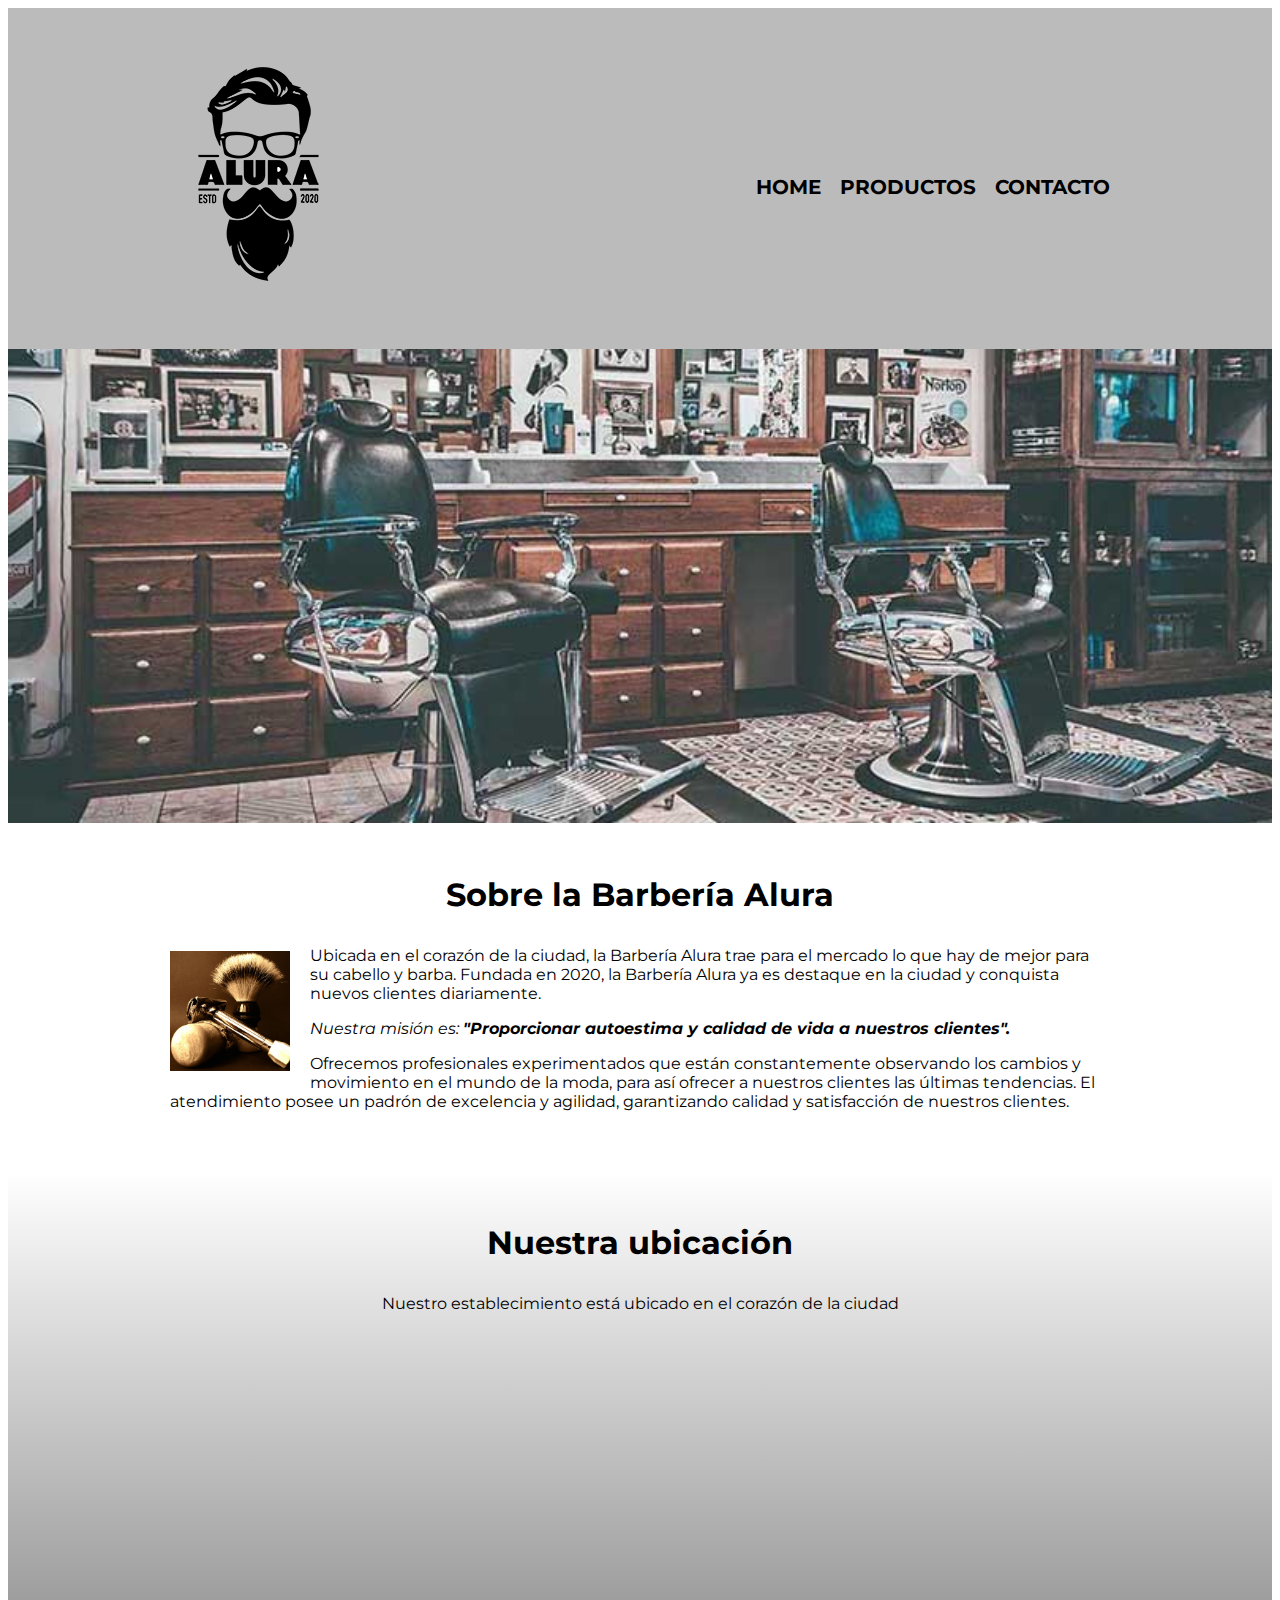
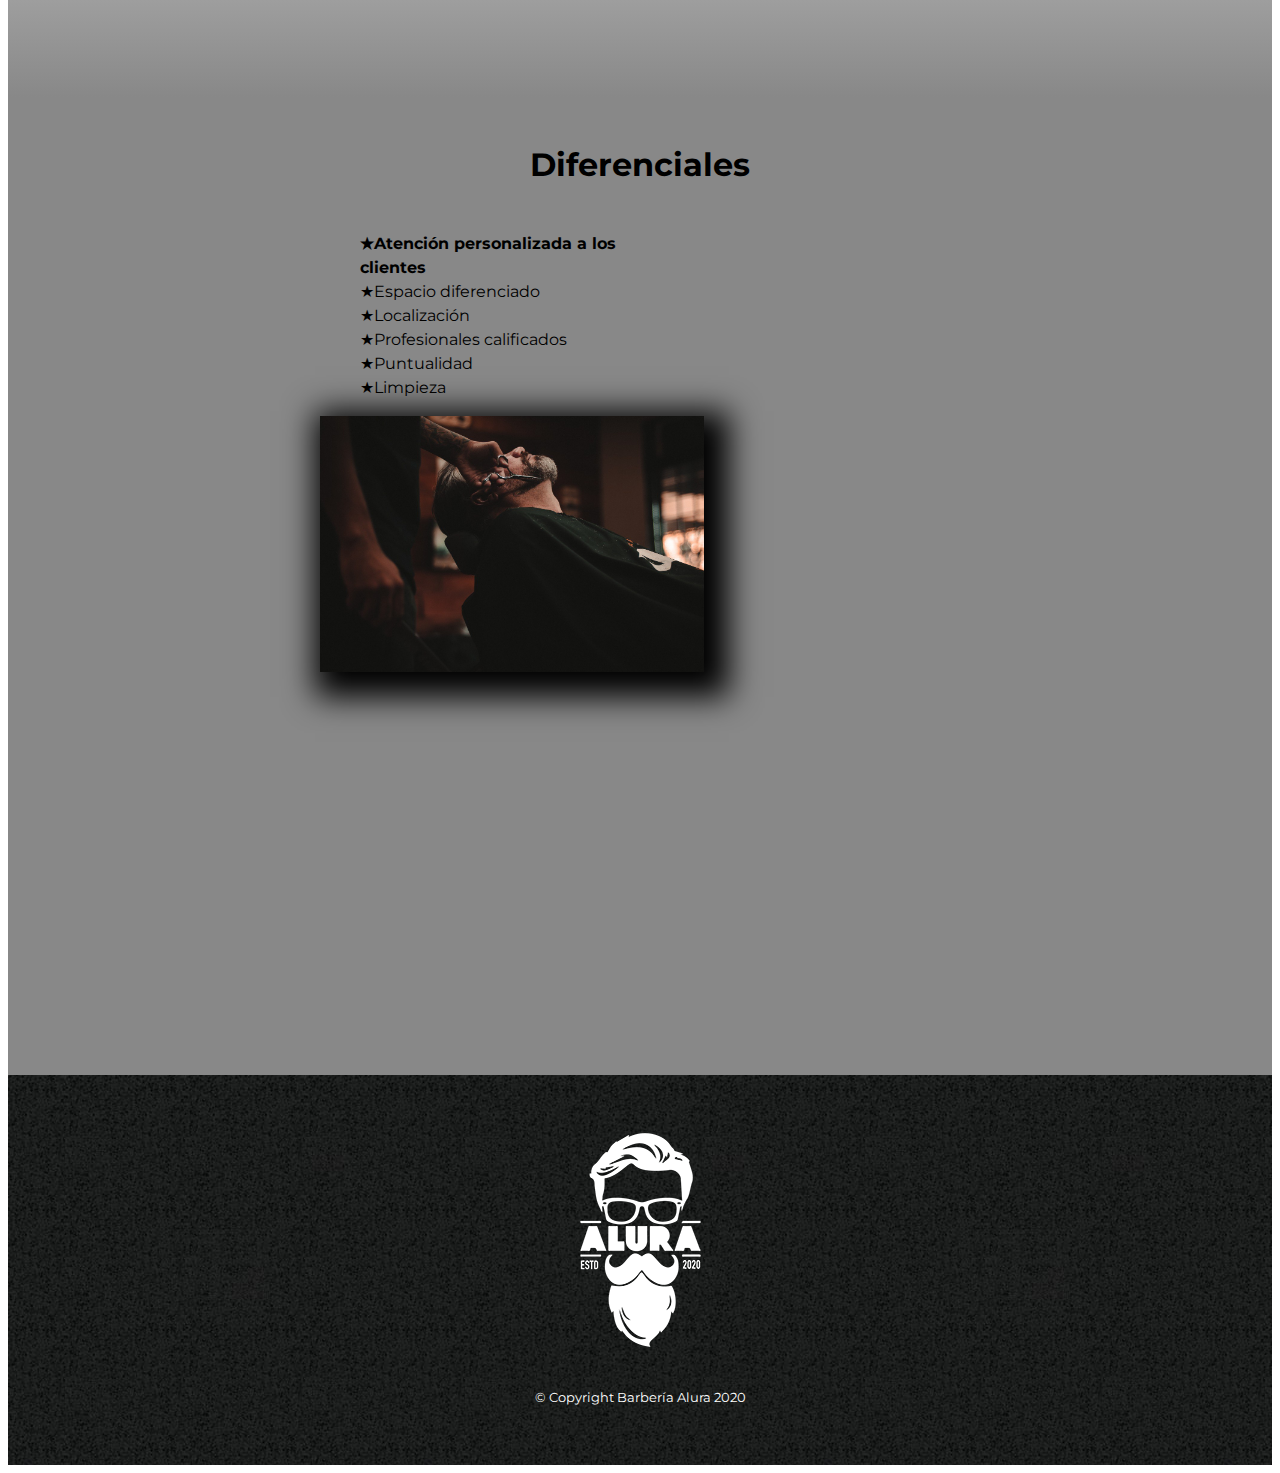
<file: alura-html5css3/index.html>
<!DOCTYPE html>

<head>
    <meta charset="UTF-8">

    <meta name="viewport" content="width=device-width">

    <html lang="es">

    <title> Barbería Alura</title>

    <link rel="stylesheet" href="reset.css">

    <link rel="stylesheet" href="style.css">

    <link href="https://fonts.googleapis.com/css2?family=Montserrat:wght@300&display=swap" rel="stylesheet">

</head>

<body>

    <header>
        <div class="caja">
            <h1> <img src="imagenes/imagenes/logo.png"></h1>
            <nav>

                <ul>
                    <li><a href="index.html">Home</a></li>
                    <li><a href="productos.html">Productos</a></li>
                    <li><a href="contacto.html">Contacto</a></li>
                </ul>
            </nav>
        </div>
    </header>


    <img class="banner" src="banner/banner/banner.jpg">
    <main>
        <section class="principal">
            <h2 class="titulo-principal">Sobre la Barbería Alura</h2>
            <img class="utensilios" src="imagenes/utensilios[1].jpg" alt="utensilios de un barbero">
            <p>Ubicada en el corazón de la ciudad, la Barbería Alura trae para el mercado lo que hay de mejor para su
                cabello y barba. Fundada en 2020, la Barbería Alura ya es destaque en la ciudad y conquista nuevos
                clientes
                diariamente.</p>
            <p id="mision"><em> Nuestra misión es: <strong>"Proporcionar autoestima y calidad de vida a nuestros
                        clientes".</strong></em></p>
            <p>Ofrecemos profesionales experimentados que están constantemente observando los cambios y movimiento en el
                mundo de la moda, para así ofrecer a nuestros clientes las últimas tendencias. El atendimiento posee un
                padrón de excelencia y agilidad, garantizando calidad y satisfacción de nuestros clientes.</p>
        </section>

        <section class="mapa">
            <h3 class="titulo-principal">Nuestra ubicación</h3>
            <p>Nuestro establecimiento está ubicado en el corazón de la ciudad</p>
            <div class="mapa-contenido">
            <iframe
                src="https://www.google.com/maps/embed?pb=!1m18!1m12!1m3!1d3656.4498404749006!2d-46.6345205854604!3d-23.588194784669533!2m3!1f0!2f0!3f0!3m2!1i1024!2i768!4f13.1!3m3!1m2!1s0x94ce5a2b2ed7f3a1%3A0xab35da2f5ca62674!2sCaelum%20-%20Education%20and%20Innovation!5e0!3m2!1ses-419!2sar!4v1663762162759!5m2!1ses-419!2sar"
                width="100%" height="300" style="border:0;" allowfullscreen="" loading="lazy"
                referrerpolicy="no-referrer-when-downgrade"></iframe>
            </div>

        </section>

        <section class="diferenciales">


            <h3 class="titulo-principal">Diferenciales</h3>

            <div class="contenido-diferenciales">
                <ul class="lista-diferenciales">
                    <li class="items">Atención personalizada a los clientes</li>
                    <li class="items">Espacio diferenciado</li>
                    <li class="items">Localización</li>
                    <li class="items">Profesionales calificados</li>
                    <li class="items">Puntualidad</li>
                    <li class="items">Limpieza</li>
                </ul><img src="diferenciales/diferenciales/diferenciales.jpg" class="imagen-diferenciales">
            </div>

            <div class="video">
                <iframe width="560" height="315" src="https://www.youtube.com/embed/wcVVXUV0YUY"
                    title="YouTube video player" frameborder="0"
                    allow="accelerometer; autoplay; clipboard-write; encrypted-media; gyroscope; picture-in-picture"
                    allowfullscreen></iframe>
            </div>
        </section>

            
    </main>

    <footer>
        <img src="imagenes/imagenes/logo-blanco.png">
        <p class="Copyright">&copy Copyright Barbería Alura 2020</p>

    </footer>


</body>

</html>
</file>
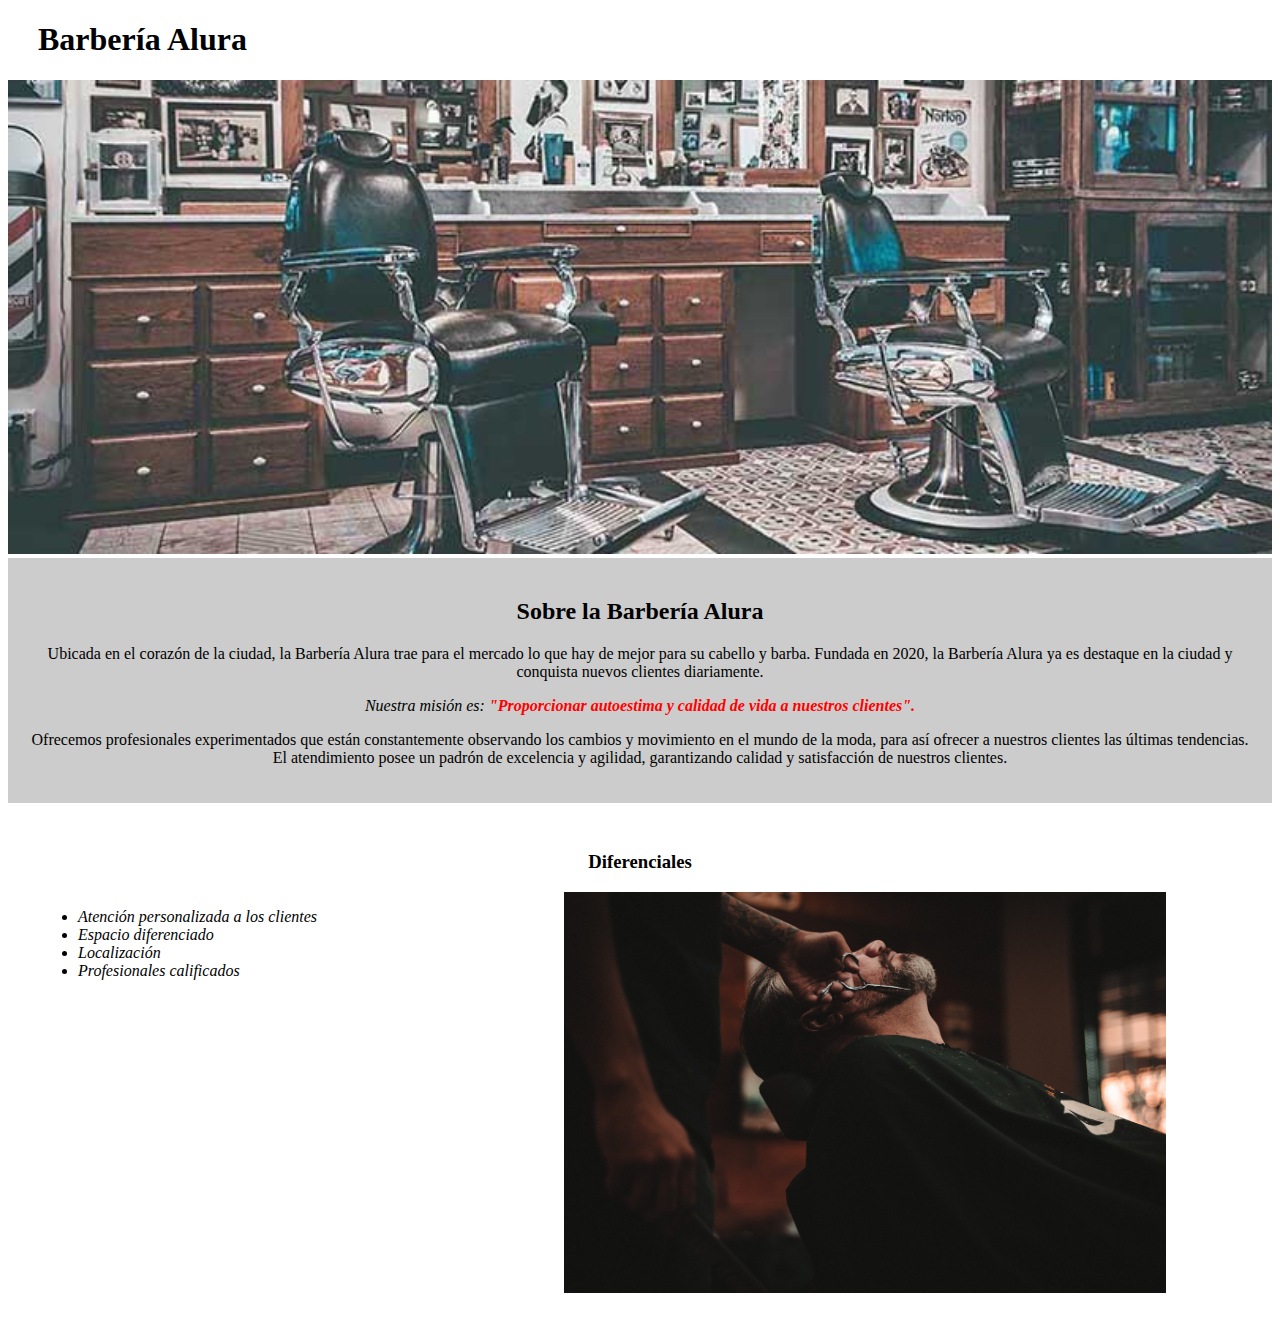
<file: alura-html5css3_parte1/index.html>
<!DOCTYPE html>

<head>
     <meta charset="UTF-8">

     <html lang="es">

     <title> Barbería Alura</title>

     <link rel="stylesheet" href="style.css">

</head>

<body>

    <header>
        <h1 class="titulo-principal">Barbería Alura</h1>
    
    </header>
    <img src="banner/banner/banner.jpg" id="banner">

    <div class="principal">
      <h2 class="titulo-centralizado">Sobre la Barbería Alura</h2>
        <p >Ubicada en el corazón de la ciudad, la Barbería Alura trae para el mercado lo que hay de mejor para su cabello y barba. Fundada en 2020, la Barbería Alura ya es destaque en la ciudad y conquista nuevos clientes diariamente.</p>
        <p id="mision"><em> Nuestra misión es: <strong>"Proporcionar autoestima y calidad de vida a nuestros clientes".</strong></em></p>
         <p>Ofrecemos profesionales experimentados que están constantemente observando los cambios y movimiento en el mundo de la moda, para así ofrecer a nuestros clientes las últimas tendencias. El atendimiento posee un padrón de excelencia y agilidad, garantizando calidad y satisfacción de nuestros clientes.</p> 
    </div>

    <div class="diferenciales">


     <h3 class="titulo-centralizado">Diferenciales</h3>

     <ul>
        <li class="items">Atención personalizada a los clientes</li>
        <li class="items">Espacio diferenciado</li>
        <li class="items">Localización</li>
        <li class="items">Profesionales calificados</li>
    </ul>

<img src="diferenciales/diferenciales/diferenciales.jpg" class="imagenDiferenciales">

    </div>
    

</body>
</html>
</file>
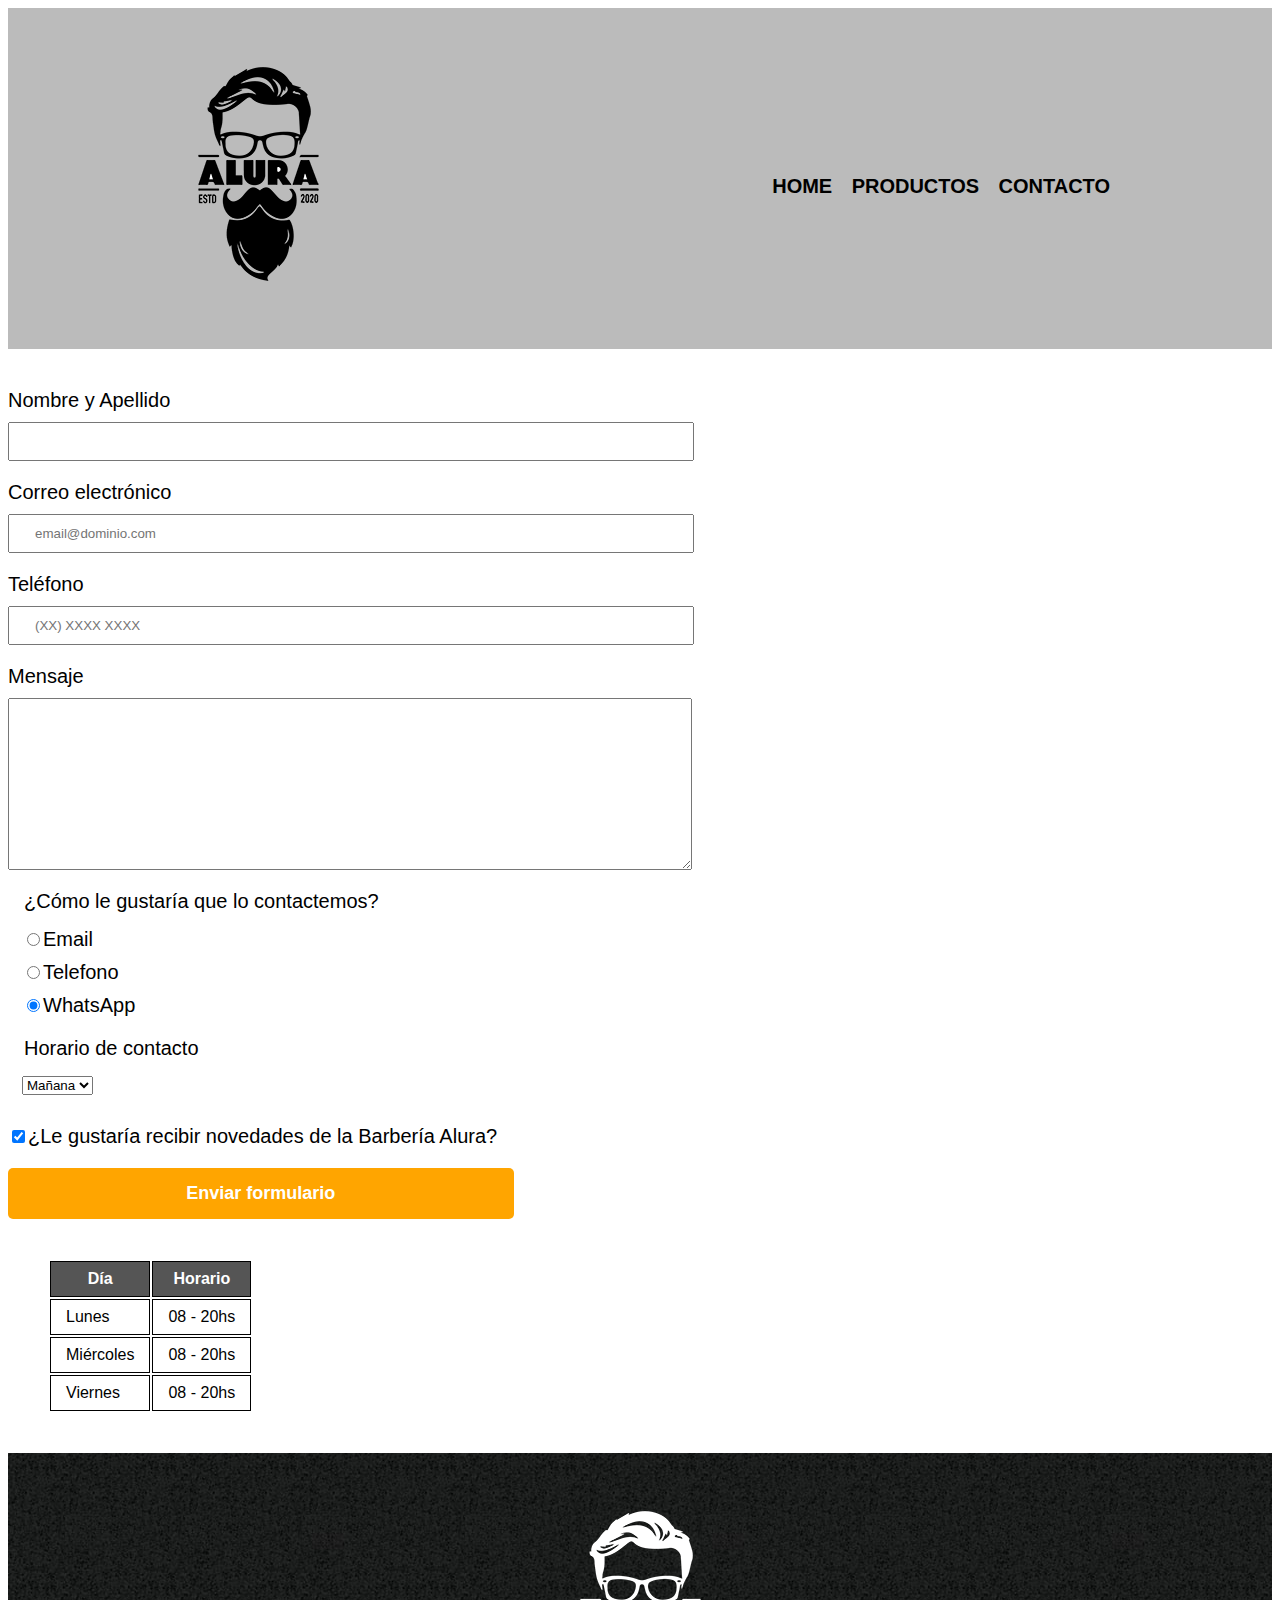
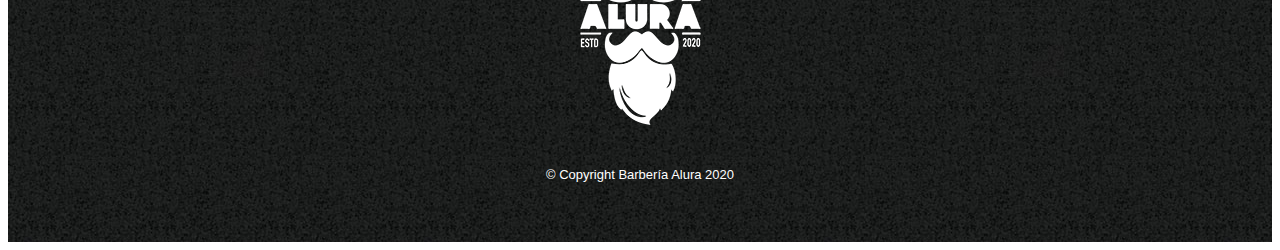
<file: alura-html5css3/contacto.html>
<!DOCTYPE html>

<html>

<head>
    <meta charset="UTF-8">

    <title>Contacto - Barbería Alura</title>

    <link rel="stylesheet" href="reset.css">

    <link rel="stylesheet" href="style.css">

</head>

<body>
    <header>
        <div class="caja">
            <h1> <img src="imagenes/imagenes/logo.png" alt="Logo de la Barbería Alura"></h1>
            <nav>

                <ul>
                    <li><a href="index.html">Home</a></li>
                    <li><a href="productos.html">Productos</a></li>
                    <li><a href="contacto.html">Contacto</a></li>
                </ul>
            </nav>
        </div>

    </header>

    <main>
        <form>


            <label for="nombreapellido">Nombre y Apellido</label>
            <input type="text" id="nombreapellido" class="input-padron" required>

            <label for="correoelectronico">Correo electrónico</label>
            <input type="email" id="correoelectronico" class="input-padron" required placeholder="email@dominio.com">

            <label for="telefono">Teléfono</label>
            <input type="text" id="telefono" class="input-padron" required placeholder="(XX) XXXX XXXX">

            <label for="mensaje">Mensaje</label>
            <textarea cols="70" rows="10" id="mensaje" class="input-padron" required></textarea>

            <fieldset>
                <legend>¿Cómo le gustaría que lo contactemos?</legend>


                <label for="radio-email"><input type="radio" name="contacto" value="email"
                        id="radio-email">Email</label>


                <label for="radio-telefono"><input type="radio" name="contacto" value="telefono"
                        id="radio-telefono">Telefono</label>


                <label for="radio-whatsapp"><input type="radio" name="contacto" value="whatsapp" id="radio-whatsapp"
                        checked>WhatsApp</label>

            </fieldset>

            <fieldset>
                <legend>Horario de contacto</legend>
                <select>
                    <option>Mañana</option>
                    <option>Tarde</option>
                    <option>Noche</option>
                </select>
            </fieldset>

            <label class="checkbox"><input type="checkbox" checked>¿Le gustaría recibir novedades de la Barbería
                Alura?</label>

            <input type="submit" value="Enviar formulario" class="enviar">
        </form>

        <table>

            <thead>
                <tr>
                    <th>Día</th>
                    <th>Horario</th>
                </tr>
            </thead>

            <tbody>
                <tr>
                    <td>Lunes</td>
                    <td> 08 - 20hs</td>
                </tr>
                <tr>
                    <td>Miércoles</td>
                    <td>08 - 20hs</td>
                </tr>

                <tr>
                    <td>Viernes</td>
                    <td>08 - 20hs</td>
                </tr>

            </tbody>
        </table>

    </main>

    <footer>
        <img src="imagenes/imagenes/logo-blanco.png" alt="Logo de la Barbería Alura">
        <p class="Copyright">&copy Copyright Barbería Alura 2020</p>

    </footer>
</body>

</html>
</file>
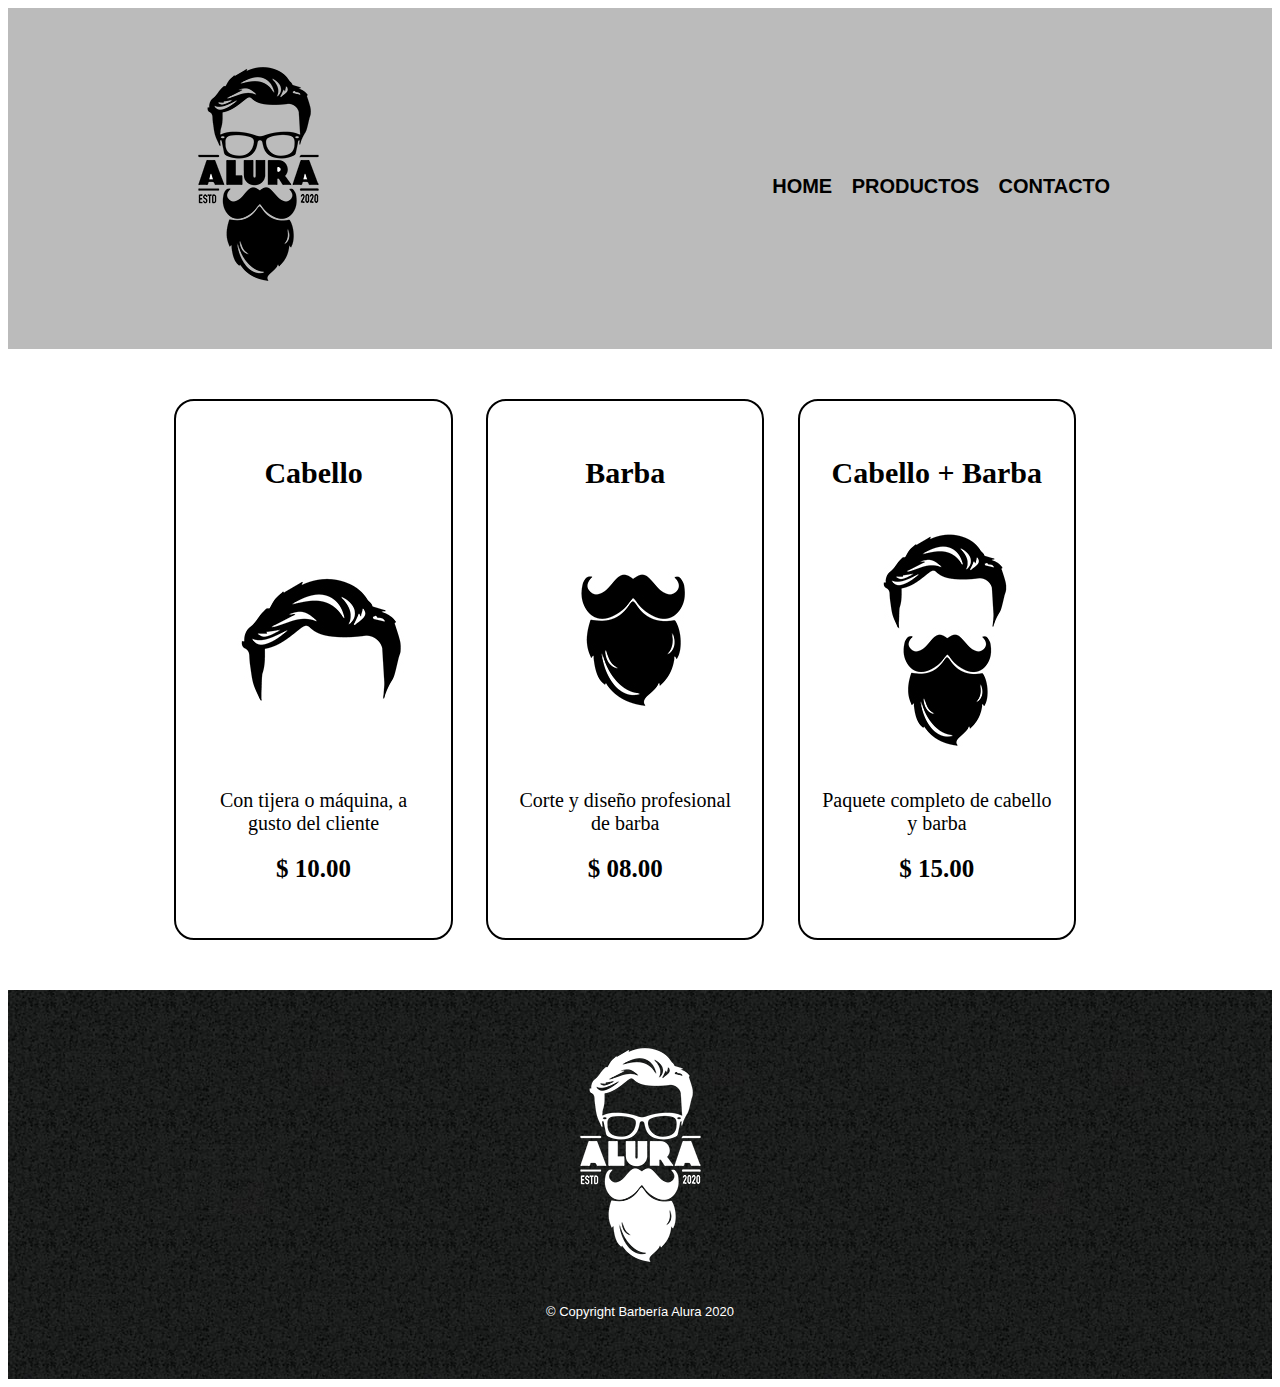
<file: alura-html5css3/productos.html>
<!DOCTYPE html>

<html>

    <head>
        <meta charset="UTF-8">

        <title>Barbería Alura</title>
        
        <link rel="stylesheet" href="reset.css">
         
        <link rel="stylesheet" href="style.css">

    </head>

<body>
    <header>
        <div class="caja">
            <h1> <img src="imagenes/imagenes/logo.png"></h1>
            <nav>

                <ul>
                    <li><a href="index.html">Home</a></li>
                    <li><a href="productos.html">Productos</a></li>
                    <li><a href="contacto.html">Contacto</a></li>
                </ul>
            </nav>
        </div>

    </header>

    <main>
        <ul class="productos">
            <li>
                <h2>Cabello </h2>
                <img src="imagenes/imagenes/cabello.jpg">
                <p class="producto-descripcion">Con tijera o máquina, a gusto del cliente</p>
                <p class="producto-precio">$ 10.00</p>
                
                
            </li>
            <li> 
                <h2>Barba </h2>
                <img src="imagenes/imagenes/barba.jpg">
                <p class="producto-descripcion"> Corte y diseño profesional de barba</p>
                <p class="producto-precio">$ 08.00</p>  
                
            </li>
            <li> 
                <h2>Cabello + Barba</h2>
                <img src="imagenes/imagenes/cabello+barba.jpg">
                <p class="producto-descripcion"> Paquete completo de cabello y barba</p>
                <p class="producto-precio">$ 15.00</p>
              
            </li>
        </ul>

    </main>

    <footer>
        <img src="imagenes/imagenes/logo-blanco.png">
        <p class="Copyright">&copy Copyright Barbería Alura 2020</p>

    </footer>

</body>

</html>
</file>
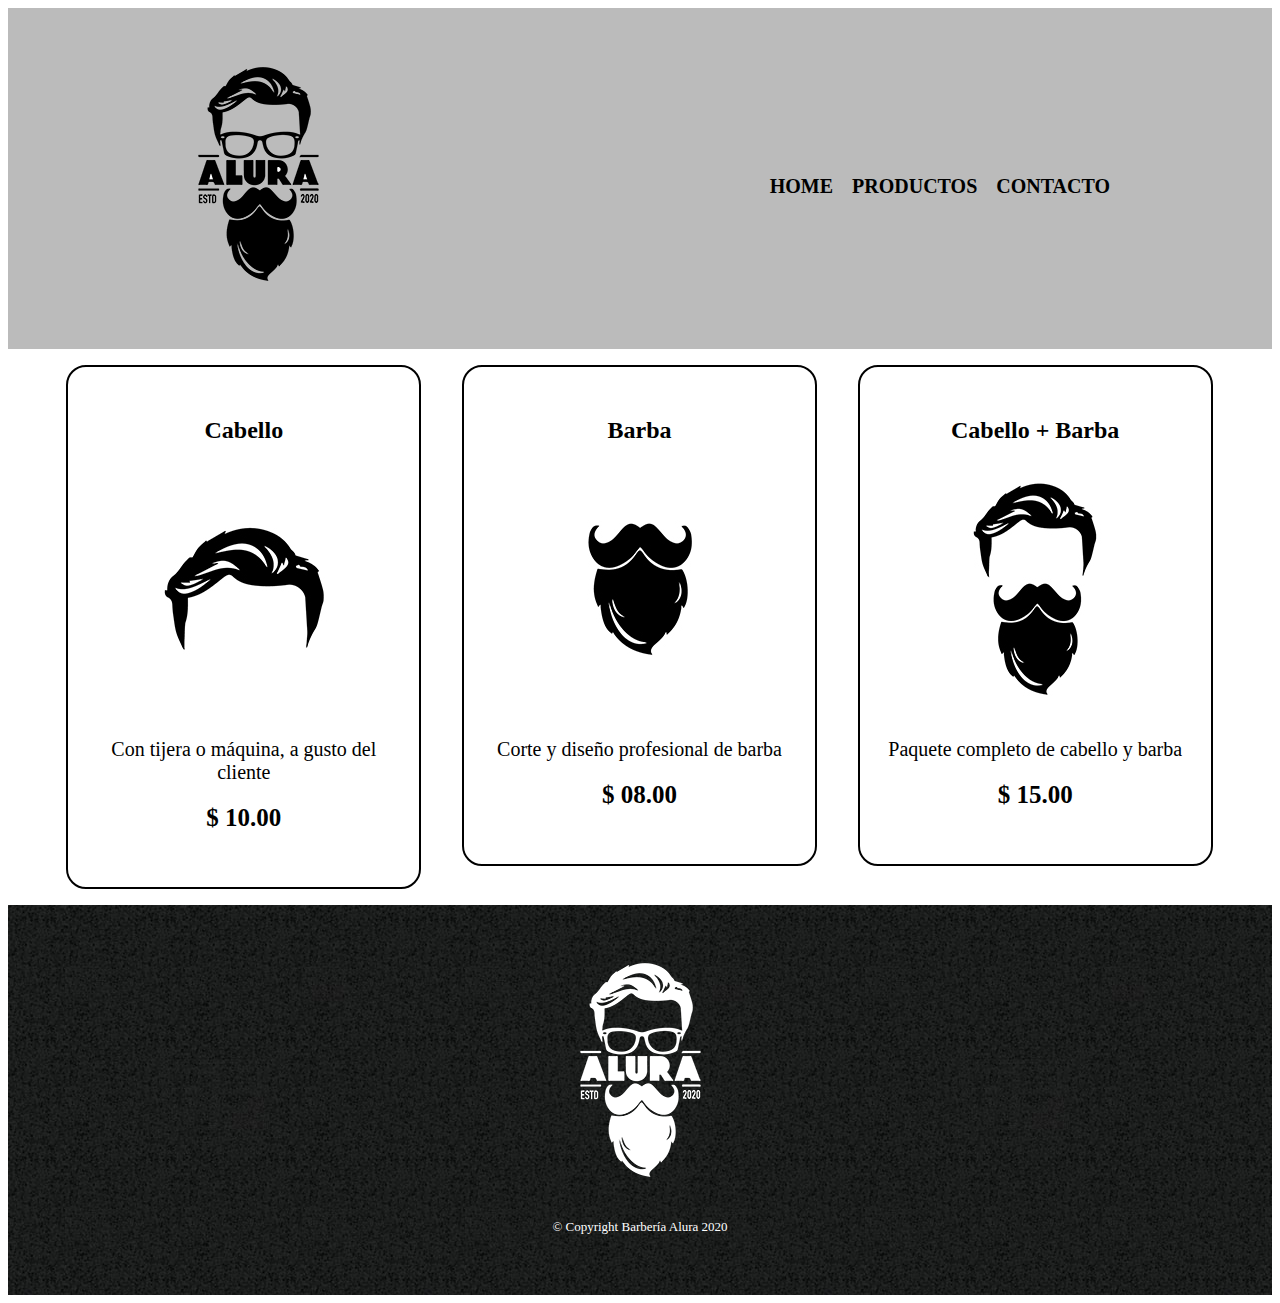
<file: alura-html5css3_parte2/productos.html>
<!DOCTYPE html>

<html>

    <head>
        <meta charset="UTF-8">

        <title>Barbería Alura</title>
        
        <link rel="stylesheet" href="reset.css">
         
        <link rel="stylesheet" href="productos.css">

    </head>

<body>
    <header>
        <div class="caja">
            <h1> <img src="imagenes/imagenes/logo.png"></h1>
            <nav>

                <ul>
                    <li><a href="C:\Users\54112\Desktop\alura\alura-html5css3_parte1/index.html">Home</a></li>
                    <li><a href="productos.html">Productos</a></li>
                    <li><a href="contacto.html">Contacto</a></li>
                </ul>
            </nav>
        </div>

    </header>

    <main>
        <ul class="productos">
            <li>
                <h2>Cabello </h2>
                <img src="imagenes/imagenes/cabello.jpg">
                <p class="producto-descripcion">Con tijera o máquina, a gusto del cliente</p>
                <p class="producto-precio">$ 10.00</p>
                
                
            </li>
            <li> 
                <h2>Barba </h2>
                <img src="imagenes/imagenes/barba.jpg">
                <p class="producto-descripcion"> Corte y diseño profesional de barba</p>
                <p class="producto-precio">$ 08.00</p>  
                
            </li>
            <li> 
                <h2>Cabello + Barba</h2>
                <img src="imagenes/imagenes/cabello+barba.jpg">
                <p class="producto-descripcion"> Paquete completo de cabello y barba</p>
                <p class="producto-precio">$ 15.00</p>
              
            </li>
        </ul>

    </main>

    <footer>
        <img src="imagenes/imagenes/logo-blanco.png">
        <p class="Copyright">&copy Copyright Barbería Alura 2020</p>

    </footer>

</body>

</html>
</file>
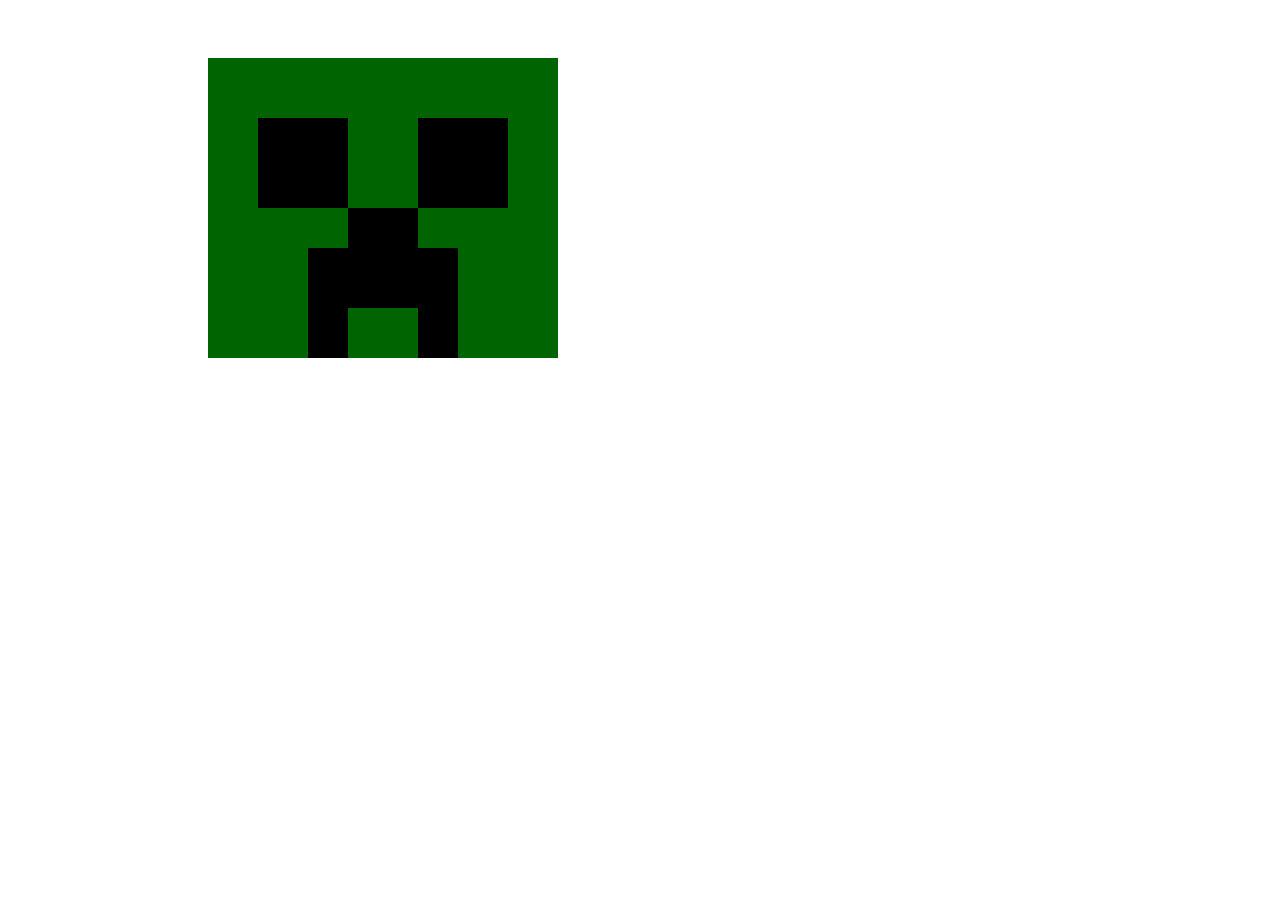
<file: logicaprogramacion_alura/logica_programacion_parte1/creeper.html>
<!DOCTYPE html>
<html>
<canvas width ="600" height="400" > </canvas>

<script>
    var pantalla = document.querySelector("canvas");
    var pincel = pantalla.getContext("2d");
     //aquí viene más
      pincel.fillStyle = 'darkgreen';
    pincel.fillRect(200, 50, 350 ,300);
    //ojos
    pincel.fillStyle = 'black';
    pincel.fillRect(250, 110, 90, 90);
    pincel.fillRect(410, 110, 90, 90);
    //nariz
    pincel.fillRect(340, 200, 70, 100);
     //boca
    pincel.fillRect(300, 240, 40, 110);
    pincel.fillRect(410, 240, 40, 110);
</script>


<head>
	<meta charset="utf-8">
	<meta name="viewport" content="width=device-width, initial-scale=1">
	<title>CREEP</title>
</head>
<body>

</body>
</html>
</file>
<file: alura-html5css3/style.css>
body {
    font-family: 'Montserrat', sans-serif;
}


header {
    background-color: #BBBBBB;
    padding: 20px 0;
}

.caja{
    width: 940px;
    position: relative;
    margin: 0 auto;
}

nav{
    position: absolute;
    top: 110px;
    right: 0;
}


nav li {
    display: inline;
    margin: 0 0 0 15px;
}

nav a {
    text-transform: uppercase;
    color: #000000;
    font-weight: bold;
    font-size: 20px;
    text-decoration: none;
}

nav a:hover {
    color: #c78c19;
    text-decoration: underline;
}

.productos {
    width: 960px;
    margin: 0 auto;
    padding: 50px;
}

.productos li {
    display: inline-block;
    text-align: center;
    width: 29%;
    vertical-align: top;
    font-family: Tahoma;
    margin: 0 1.5%;
    padding: 30px 20px;
    box-sizing: border-box;
    border: 2px solid #000000;
    border-radius: 20px;
}

.productos li:hover {
    border-color: #c78c19;
}

.productos li:active {
    border-color: #088c19;
}

.productos h2 {
    font-size: 30px;
    font-weight: bold;

}

.producto-descripcion {
    font-size: 20px;
}

.productos li h2:hover {
    font-size: 33px;
}

.producto-precio {
    font-size: 25px;
    font-weight: bold;
    margin-top: 10px;
    
}

footer {
    text-align: center;
    background-image: url(imagenes/imagenes/bg.jpg);
    padding: 40px;
    
}

.Copyright {
    color: #FFFFFF;
    font-size: 13px;
    margin: 20px;
}



form {
    margin: 40px 0;
    
}

form label, form legend {
    display: block;
    font-size: 20px;
    margin: 0 0 10px;
    
}

fieldset{
    border: 0;
}

.input-padron {
    display: block;
    margin: 0 0 20px;
    padding: 10px 25px;
    width: 50%;
}


.checkbox {
    margin: 20px 0;
}

.enviar {
    width: 40%;
    padding: 15px 0;
    font-size: 18px;
    font-weight: bold;
    color: #FFFFFF;
    background: orange;
    border: none;
    border-radius: 5px;
    transition: 1s all;
    cursor: pointer;
}

.enviar:hover {
    background: darkorange;
    transform: scale(1.2);
}

table {
    margin: 40px 40px;
}

thead {
    background: #555555;
    color: #FFFFFF;
    font-weight: bold;

}

td, th {
    border: 1px solid #000000;
    padding: 8px 15px;
}

/*Aca inicia el home*/

.banner {
    width: 100%;
    margin: auto;
}

.principal{
    padding: 3em;
    background: #FFFFFF;
    width: 940px;
    margin: 0 auto;
}

.titulo-principal {
    text-align: center;
    font-size: 2em;
    margin: 0 0 1em;
    clear: left;
}

.principal p{
    margin: 0 0 1em;

}

.principal strong {
    font-weight: bold;
}

.principal em {
    font-style: italic;
}

.utensilios {
    width: 120px;
    float: left;
    margin: 5px 20px 20px 0;

}

.mapa p {
    margin: 0 0 2em;
    text-align: center;
}

.mapa {
    padding: 3em 0;
    background: linear-gradient(#FEFEFE, #888888);
}

.mapa-contenido {
    width: 940px;
    margin: 0 auto;
}

.diferenciales {
    padding: 3em;
    background: #888888;
}

.contenido-diferenciales{
    width: 640px;
    margin: 0 auto;
}

.lista-diferenciales {
    width: 40%;
    display: inline-block;
    vertical-align: top;
    list-style: none;
}

.items {
line-height: 1.5;
}

.items::before{
    content: "★";
}
.items:first-child{
    font-weight: bold;
}

.imagen-diferenciales {
    width: 60%;
    transition: 400ms;
    box-shadow: 10px 10px 30px 15px #000000;
    
}

.imagen-diferenciales:hover{
    opacity: 30%;
}

.video {
    width: 560px;
    margin: 1em auto;
}

@media screen and (max-width:480px) {
    body {
        background: red;
    }
}
</file>
<file: alura-html5css3_parte1/style.css>
.titulo-principal {
    padding-left: 30px;
}


.titulo-centralizado {
    text-align: center;
    font-family: tahoma;
}

p {
    text-align: center;
}

.principal {
    background: #CCCCCC;
    padding: 20px;
    font-family: tahoma;
}

#banner{
    width: 100%;
}
#mision {
    font-style: 20px;
    font-family: tahoma;
}

.diferenciales {
    background: #FFFFFF;
    padding: 30px;
    font-family: tahoma;
}

em strong{
    color: red;
}


.items{
    font-style: italic;
}

ul {
    display: inline-block;
    vertical-align: top;
    width: 25%;
    margin-right: 15%;
   
}

.imagenDiferenciales {
    width: 50%;
}
</file>
<file: alura-html5css3_parte2/productos.css>
header {
    background-color: #BBBBBB;
    padding: 20px 0;
}

.caja{
    width: 940px;
    position: relative;
    margin: 0 auto;
}

nav{
    position: absolute;
    top: 110px;
    right: 0;
}


nav li {
    display: inline;
    margin: 0 0 0 15px;
}

nav a {
    text-transform: uppercase;
    color: #000000;
    font-weight: bold;
    font-size: 20px;
    text-decoration: none;
    font-family: Verdana;
}

nav a:hover {
    color: #c78c19;
    text-decoration: underline;
}

productos {
    width: 960px;
    margin: 0 auto;
    padding: 50px;
}

.productos li {
    display: inline-block;
    text-align: center;
    width: 29%;
    vertical-align: top;
    font-family: Tahoma;
    margin: 0 1.5%;
    padding: 30px 20px;
    box-sizing: border-box;
    border: 2px solid #000000;
    border-radius: 20px;
}

.productos li:hover {
    border-color: #c78c19;
}

.productos li:active {
    border-color: #088c19;
}

productos h2 {
    font-size: 30px;
    font-weight: bold;

}

.producto-descripcion {
    font-size: 20px;
}

.productos li h2:hover {
    font-size: 33px;
}

.producto-precio {
    font-size: 25px;
    font-weight: bold;
    margin-top: 10px;
    
}

footer {
    text-align: center;
    background-image: url(imagenes/imagenes/bg.jpg);
    padding: 40px;
    
}

.Copyright {
    color: #FFFFFF;
    font-size: 13px;
    margin: 20px;
}
</file>
